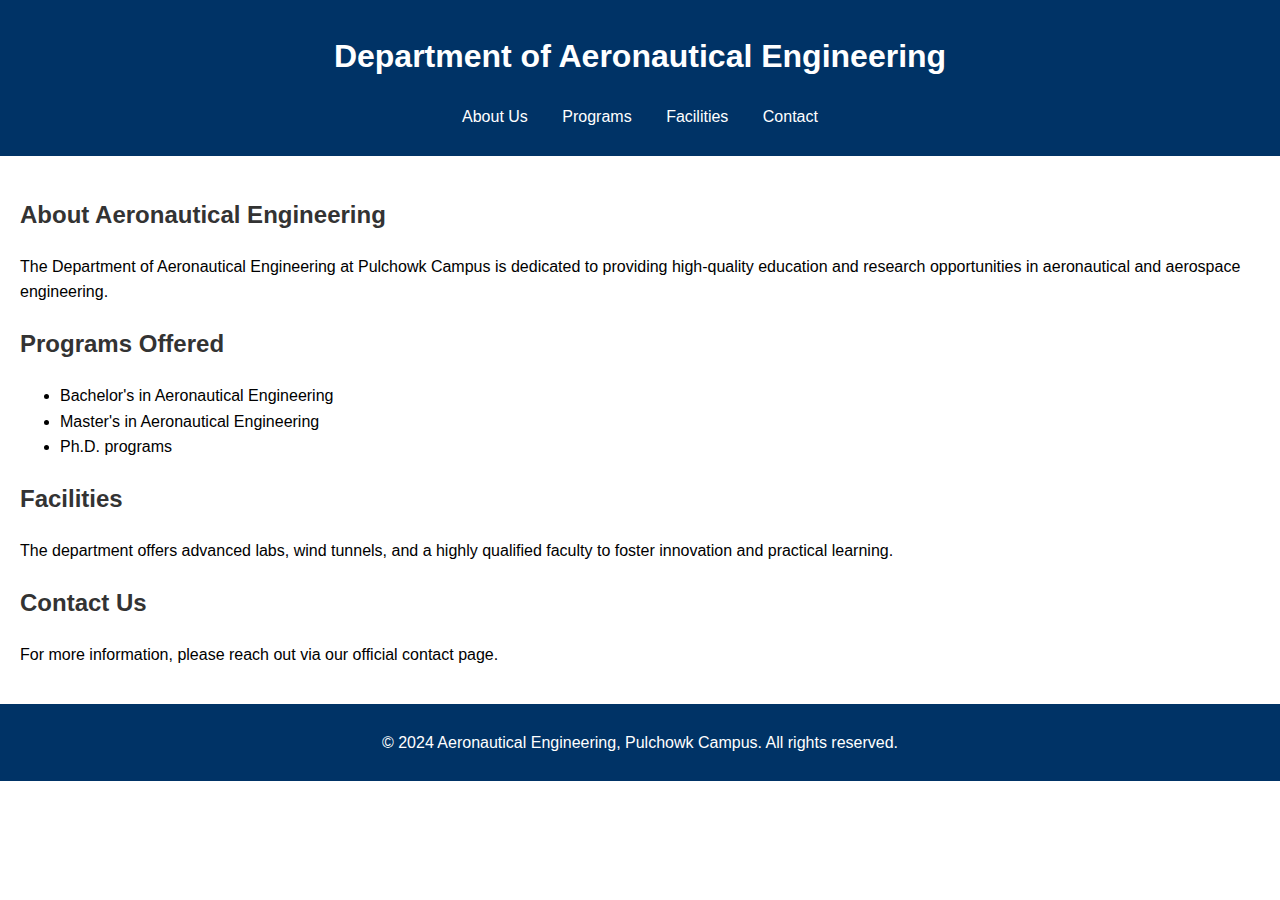
<file: web-server/aero/index.html>
<!DOCTYPE html>
<html lang="en">
<head>
    <meta charset="UTF-8">
    <meta name="viewport" content="width=device-width, initial-scale=1.0">
    <link rel="stylesheet" href="index.css">
    <title>Department of Aeronautical Engineering</title>
</head>
<body>
    <header>
        <h1>Department of Aeronautical Engineering</h1>
        <nav>
            <ul>
                <li><a href="#about">About Us</a></li>
                <li><a href="#programs">Programs</a></li>
                <li><a href="#facilities">Facilities</a></li>
                <li><a href="#contact">Contact</a></li>
            </ul>
        </nav>
    </header>

    <main>
        <section id="about">
            <h2>About Aeronautical Engineering</h2>
            <p>The Department of Aeronautical Engineering at Pulchowk Campus is dedicated to providing high-quality education and research opportunities in aeronautical and aerospace engineering.</p>
        </section>

        <section id="programs">
            <h2>Programs Offered</h2>
            <ul>
                <li>Bachelor's in Aeronautical Engineering</li>
                <li>Master's in Aeronautical Engineering</li>
                <li>Ph.D. programs</li>
            </ul>
        </section>

        <section id="facilities">
            <h2>Facilities</h2>
            <p>The department offers advanced labs, wind tunnels, and a highly qualified faculty to foster innovation and practical learning.</p>
        </section>

        <section id="contact">
            <h2>Contact Us</h2>
            <p>For more information, please reach out via our official contact page.</p>
        </section>
    </main>

    <footer>
        <p>&copy; 2024 Aeronautical Engineering, Pulchowk Campus. All rights reserved.</p>
    </footer>
</body>
</html>
</file>
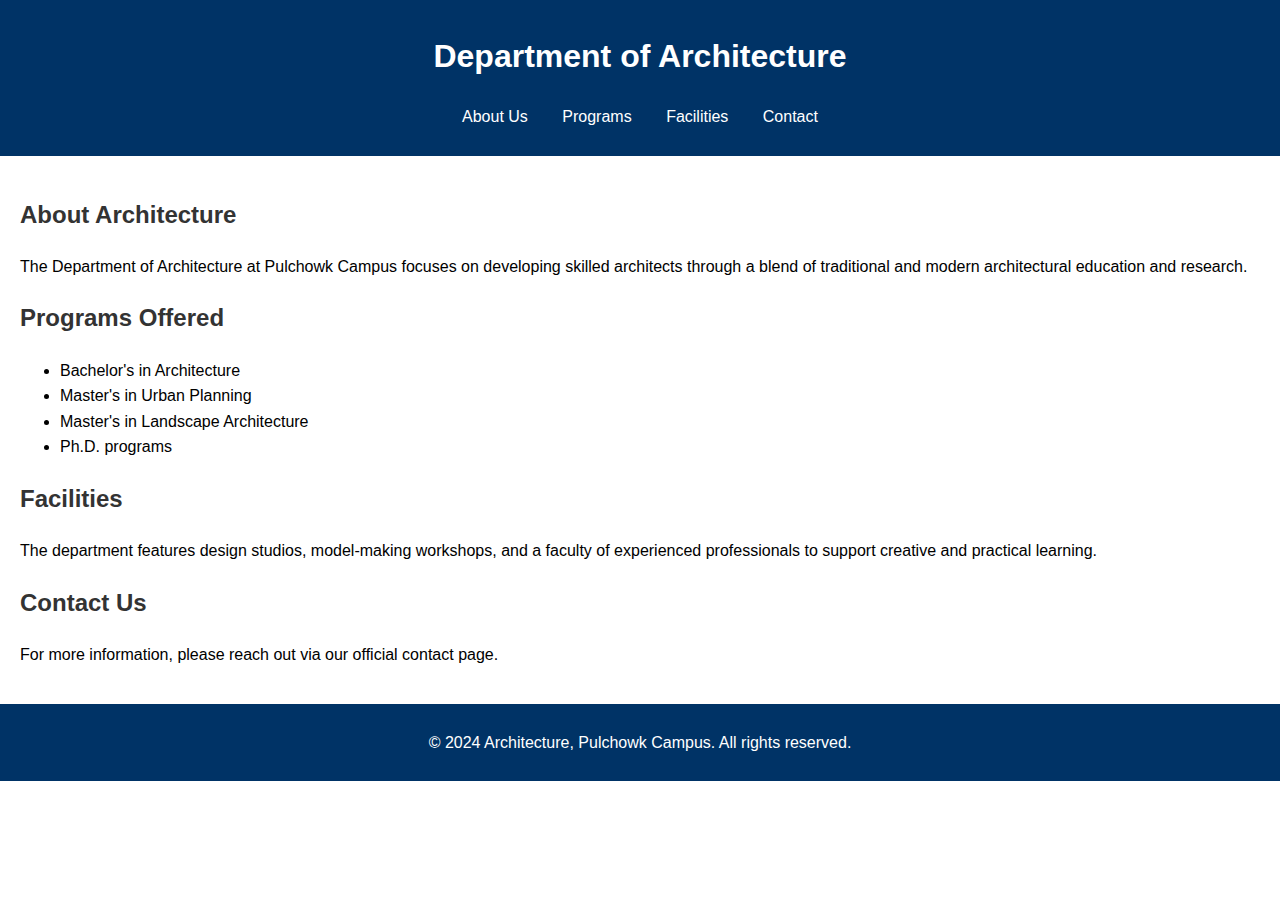
<file: web-server/arch/index.html>
<!DOCTYPE html>
<html lang="en">
<head>
    <meta charset="UTF-8">
    <meta name="viewport" content="width=device-width, initial-scale=1.0">
    <link rel="stylesheet" href="index.css">
    <title>Department of Architecture</title>
</head>
<body>
    <header>
        <h1>Department of Architecture</h1>
        <nav>
            <ul>
                <li><a href="#about">About Us</a></li>
                <li><a href="#programs">Programs</a></li>
                <li><a href="#facilities">Facilities</a></li>
                <li><a href="#contact">Contact</a></li>
            </ul>
        </nav>
    </header>

    <main>
        <section id="about">
            <h2>About Architecture</h2>
            <p>The Department of Architecture at Pulchowk Campus focuses on developing skilled architects through a blend of traditional and modern architectural education and research.</p>
        </section>

        <section id="programs">
            <h2>Programs Offered</h2>
            <ul>
                <li>Bachelor's in Architecture</li>
                <li>Master's in Urban Planning</li>
                <li>Master's in Landscape Architecture</li>
                <li>Ph.D. programs</li>
            </ul>
        </section>

        <section id="facilities">
            <h2>Facilities</h2>
            <p>The department features design studios, model-making workshops, and a faculty of experienced professionals to support creative and practical learning.</p>
        </section>

        <section id="contact">
            <h2>Contact Us</h2>
            <p>For more information, please reach out via our official contact page.</p>
        </section>
    </main>

    <footer>
        <p>&copy; 2024 Architecture, Pulchowk Campus. All rights reserved.</p>
    </footer>
</body>
</html>
</file>
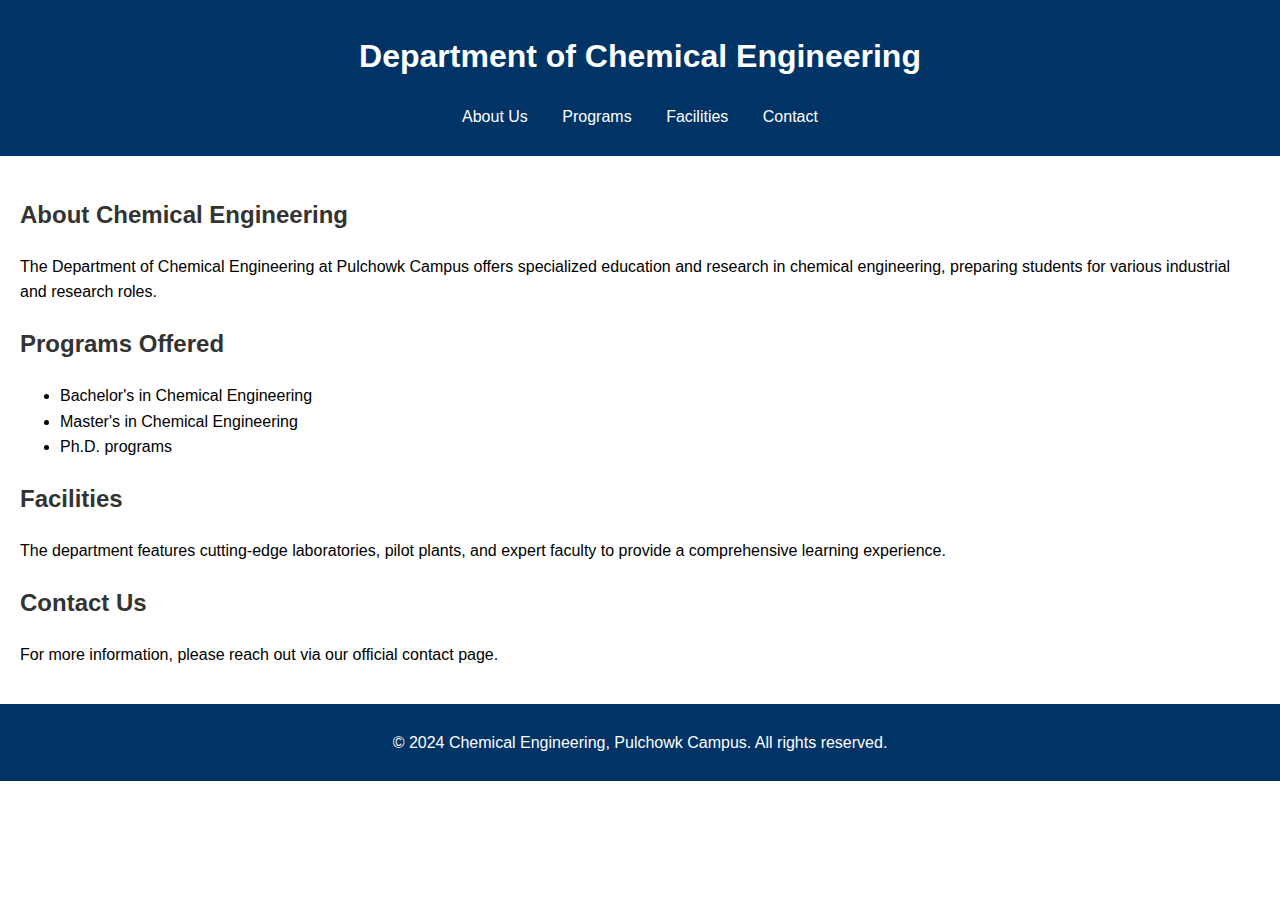
<file: web-server/chemical/index.html>
<!DOCTYPE html>
<html lang="en">
<head>
    <meta charset="UTF-8">
    <meta name="viewport" content="width=device-width, initial-scale=1.0">
    <link rel="stylesheet" href="index.css">
    <title>Department of Chemical Engineering</title>
</head>
<body>
    <header>
        <h1>Department of Chemical Engineering</h1>
        <nav>
            <ul>
                <li><a href="#about">About Us</a></li>
                <li><a href="#programs">Programs</a></li>
                <li><a href="#facilities">Facilities</a></li>
                <li><a href="#contact">Contact</a></li>
            </ul>
        </nav>
    </header>

    <main>
        <section id="about">
            <h2>About Chemical Engineering</h2>
            <p>The Department of Chemical Engineering at Pulchowk Campus offers specialized education and research in chemical engineering, preparing students for various industrial and research roles.</p>
        </section>

        <section id="programs">
            <h2>Programs Offered</h2>
            <ul>
                <li>Bachelor's in Chemical Engineering</li>
                <li>Master's in Chemical Engineering</li>
                <li>Ph.D. programs</li>
            </ul>
        </section>

        <section id="facilities">
            <h2>Facilities</h2>
            <p>The department features cutting-edge laboratories, pilot plants, and expert faculty to provide a comprehensive learning experience.</p>
        </section>

        <section id="contact">
            <h2>Contact Us</h2>
            <p>For more information, please reach out via our official contact page.</p>
        </section>
    </main>

    <footer>
        <p>&copy; 2024 Chemical Engineering, Pulchowk Campus. All rights reserved.</p>
    </footer>
</body>
</html>
</file>
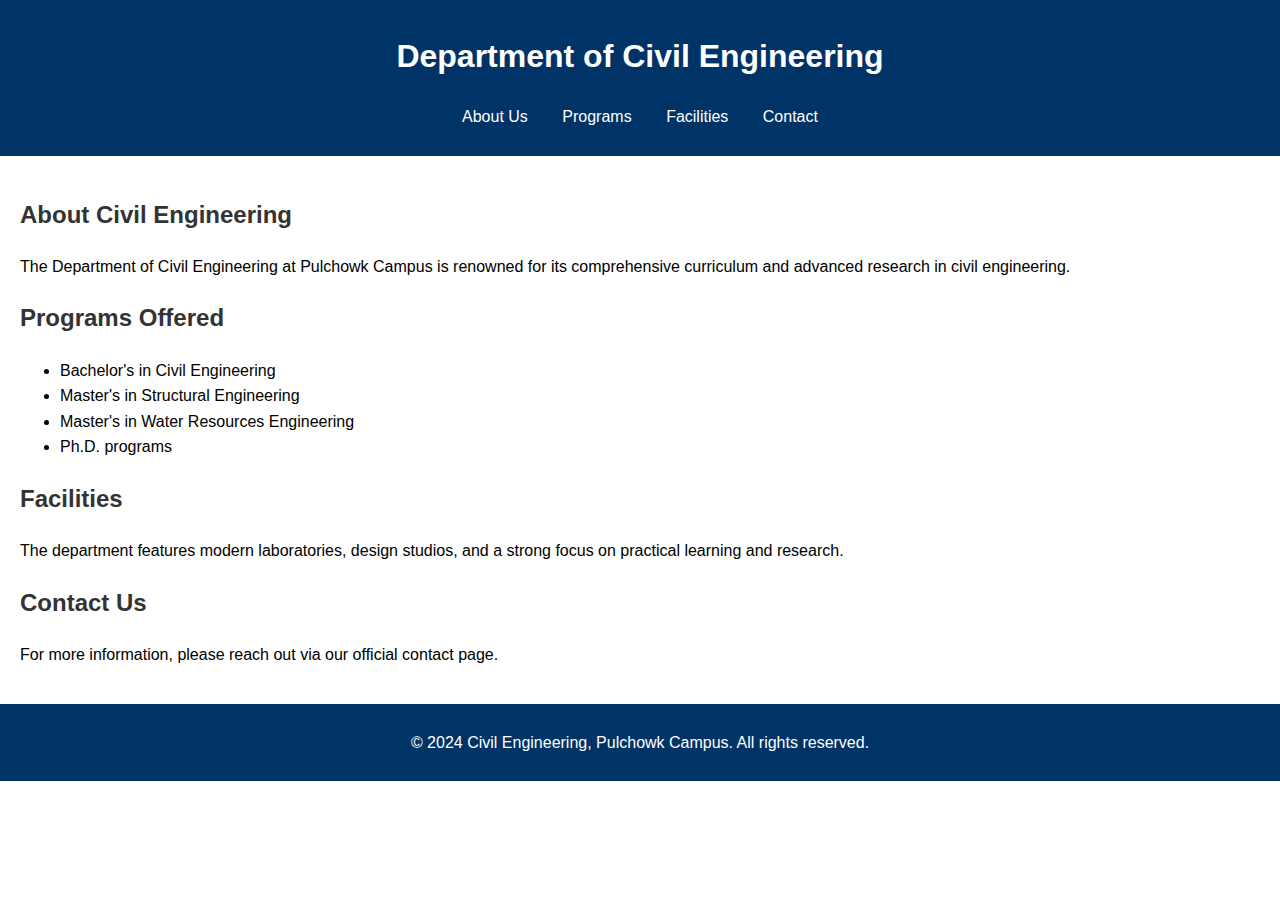
<file: web-server/civil/index.html>
<!DOCTYPE html>
<html lang="en">
<head>
    <meta charset="UTF-8">
    <meta name="viewport" content="width=device-width, initial-scale=1.0">
    <link rel="stylesheet" href="index.css">
    <title>Department of Civil Engineering</title>
</head>
<body>
    <header>
        <h1>Department of Civil Engineering</h1>
        <nav>
            <ul>
                <li><a href="#about">About Us</a></li>
                <li><a href="#programs">Programs</a></li>
                <li><a href="#facilities">Facilities</a></li>
                <li><a href="#contact">Contact</a></li>
            </ul>
        </nav>
    </header>

    <main>
        <section id="about">
            <h2>About Civil Engineering</h2>
            <p>The Department of Civil Engineering at Pulchowk Campus is renowned for its comprehensive curriculum and advanced research in civil engineering.</p>
        </section>

        <section id="programs">
            <h2>Programs Offered</h2>
            <ul>
                <li>Bachelor's in Civil Engineering</li>
                <li>Master's in Structural Engineering</li>
                <li>Master's in Water Resources Engineering</li>
                <li>Ph.D. programs</li>
            </ul>
        </section>

        <section id="facilities">
            <h2>Facilities</h2>
            <p>The department features modern laboratories, design studios, and a strong focus on practical learning and research.</p>
        </section>

        <section id="contact">
            <h2>Contact Us</h2>
            <p>For more information, please reach out via our official contact page.</p>
        </section>
    </main>

    <footer>
        <p>&copy; 2024 Civil Engineering, Pulchowk Campus. All rights reserved.</p>
    </footer>
</body>
</html>
</file>
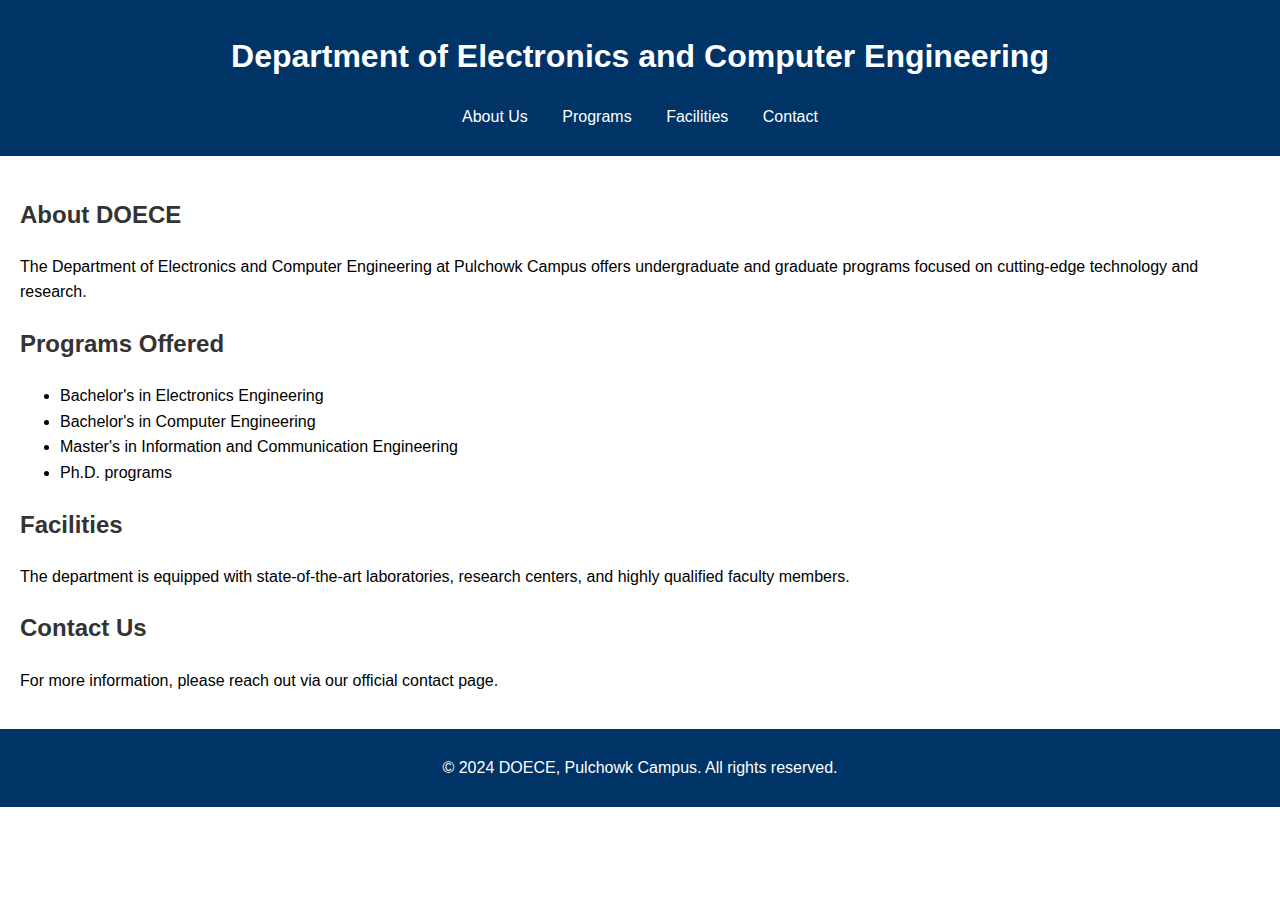
<file: web-server/doece/index.html>
<!DOCTYPE html>
<html lang="en">
<head>
    <meta charset="UTF-8">
    <meta name="viewport" content="width=device-width, initial-scale=1.0">
    <link rel="stylesheet" href="index.css">
    <title>Department of Electronics and Computer Engineering</title>
</head>
<body>
    <header>
        <h1>Department of Electronics and Computer Engineering</h1>
        <nav>
            <ul>
                <li><a href="#about">About Us</a></li>
                <li><a href="#programs">Programs</a></li>
                <li><a href="#facilities">Facilities</a></li>
                <li><a href="#contact">Contact</a></li>
            </ul>
        </nav>
    </header>

    <main>
        <section id="about">
            <h2>About DOECE</h2>
            <p>The Department of Electronics and Computer Engineering at Pulchowk Campus offers undergraduate and graduate programs focused on cutting-edge technology and research.</p>
        </section>

        <section id="programs">
            <h2>Programs Offered</h2>
            <ul>
                <li>Bachelor's in Electronics Engineering</li>
                <li>Bachelor's in Computer Engineering</li>
                <li>Master's in Information and Communication Engineering</li>
                <li>Ph.D. programs</li>
            </ul>
        </section>

        <section id="facilities">
            <h2>Facilities</h2>
            <p>The department is equipped with state-of-the-art laboratories, research centers, and highly qualified faculty members.</p>
        </section>

        <section id="contact">
            <h2>Contact Us</h2>
            <p>For more information, please reach out via our official contact page.</p>
        </section>
    </main>

    <footer>
        <p>&copy; 2024 DOECE, Pulchowk Campus. All rights reserved.</p>
    </footer>
</body>
</html>
</file>
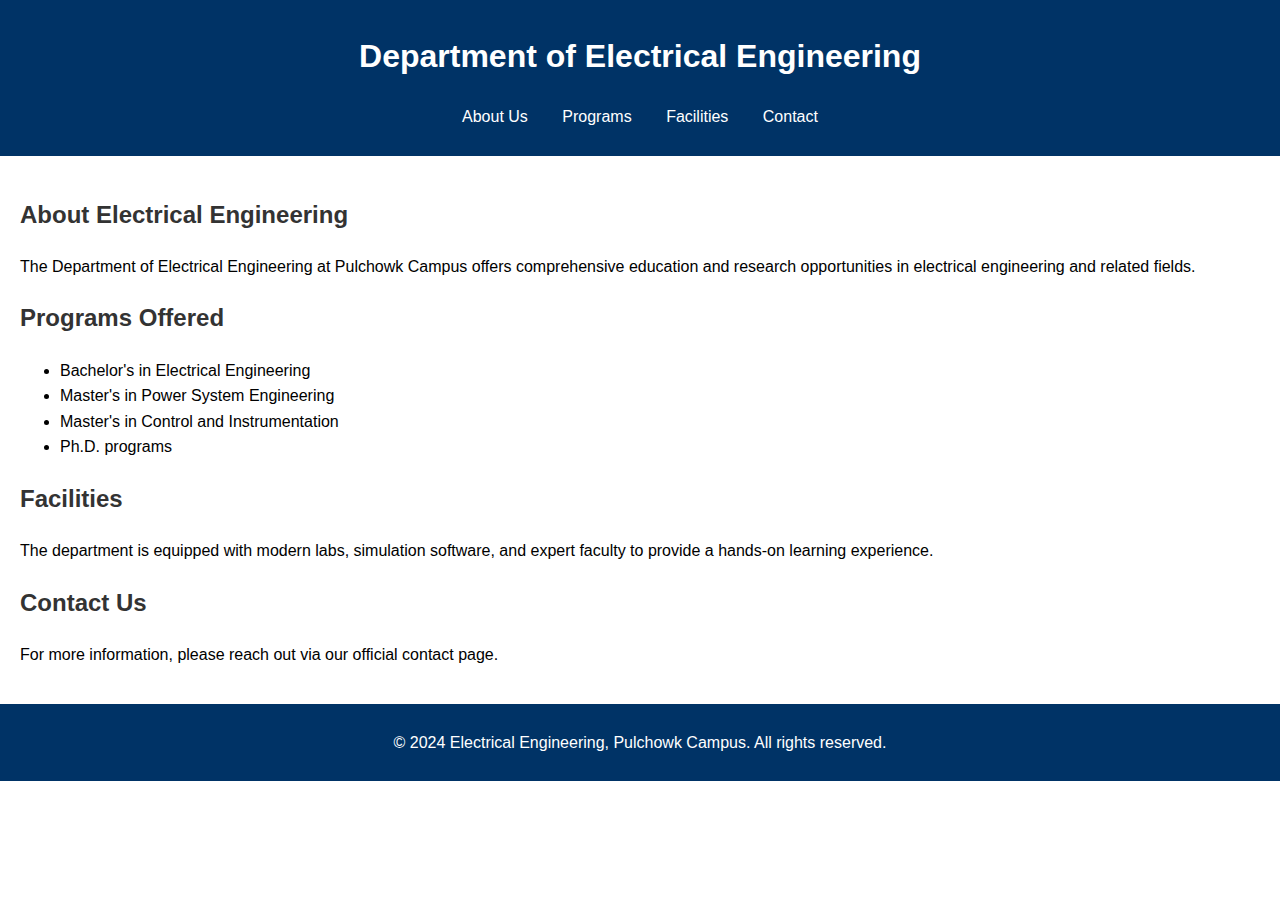
<file: web-server/electrical/index.html>
<!DOCTYPE html>
<html lang="en">
<head>
    <meta charset="UTF-8">
    <meta name="viewport" content="width=device-width, initial-scale=1.0">
    <link rel="stylesheet" href="index.css">
    <title>Department of Electrical Engineering</title>
</head>
<body>
    <header>
        <h1>Department of Electrical Engineering</h1>
        <nav>
            <ul>
                <li><a href="#about">About Us</a></li>
                <li><a href="#programs">Programs</a></li>
                <li><a href="#facilities">Facilities</a></li>
                <li><a href="#contact">Contact</a></li>
            </ul>
        </nav>
    </header>

    <main>
        <section id="about">
            <h2>About Electrical Engineering</h2>
            <p>The Department of Electrical Engineering at Pulchowk Campus offers comprehensive education and research opportunities in electrical engineering and related fields.</p>
        </section>

        <section id="programs">
            <h2>Programs Offered</h2>
            <ul>
                <li>Bachelor's in Electrical Engineering</li>
                <li>Master's in Power System Engineering</li>
                <li>Master's in Control and Instrumentation</li>
                <li>Ph.D. programs</li>
            </ul>
        </section>

        <section id="facilities">
            <h2>Facilities</h2>
            <p>The department is equipped with modern labs, simulation software, and expert faculty to provide a hands-on learning experience.</p>
        </section>

        <section id="contact">
            <h2>Contact Us</h2>
            <p>For more information, please reach out via our official contact page.</p>
        </section>
    </main>

    <footer>
        <p>&copy; 2024 Electrical Engineering, Pulchowk Campus. All rights reserved.</p>
    </footer>
</body>
</html>
</file>
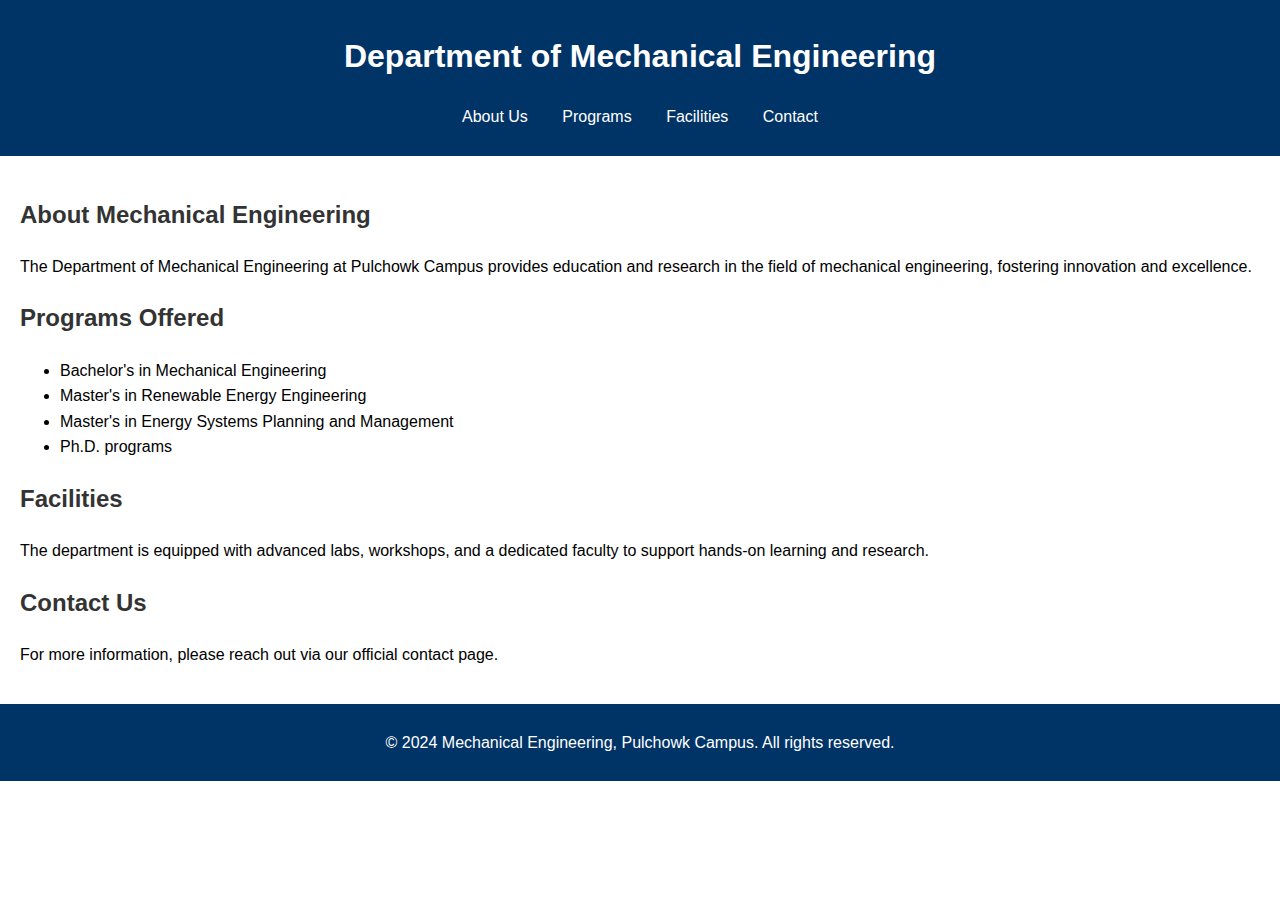
<file: web-server/mech/index.html>
<!DOCTYPE html>
<html lang="en">
<head>
    <meta charset="UTF-8">
    <meta name="viewport" content="width=device-width, initial-scale=1.0">
    <link rel="stylesheet" href="index.css">
    <title>Department of Mechanical Engineering</title>
</head>
<body>
    <header>
        <h1>Department of Mechanical Engineering</h1>
        <nav>
            <ul>
                <li><a href="#about">About Us</a></li>
                <li><a href="#programs">Programs</a></li>
                <li><a href="#facilities">Facilities</a></li>
                <li><a href="#contact">Contact</a></li>
            </ul>
        </nav>
    </header>

    <main>
        <section id="about">
            <h2>About Mechanical Engineering</h2>
            <p>The Department of Mechanical Engineering at Pulchowk Campus provides education and research in the field of mechanical engineering, fostering innovation and excellence.</p>
        </section>

        <section id="programs">
            <h2>Programs Offered</h2>
            <ul>
                <li>Bachelor's in Mechanical Engineering</li>
                <li>Master's in Renewable Energy Engineering</li>
                <li>Master's in Energy Systems Planning and Management</li>
                <li>Ph.D. programs</li>
            </ul>
        </section>

        <section id="facilities">
            <h2>Facilities</h2>
            <p>The department is equipped with advanced labs, workshops, and a dedicated faculty to support hands-on learning and research.</p>
        </section>

        <section id="contact">
            <h2>Contact Us</h2>
            <p>For more information, please reach out via our official contact page.</p>
        </section>
    </main>

    <footer>
        <p>&copy; 2024 Mechanical Engineering, Pulchowk Campus. All rights reserved.</p>
    </footer>
</body>
</html>
</file>
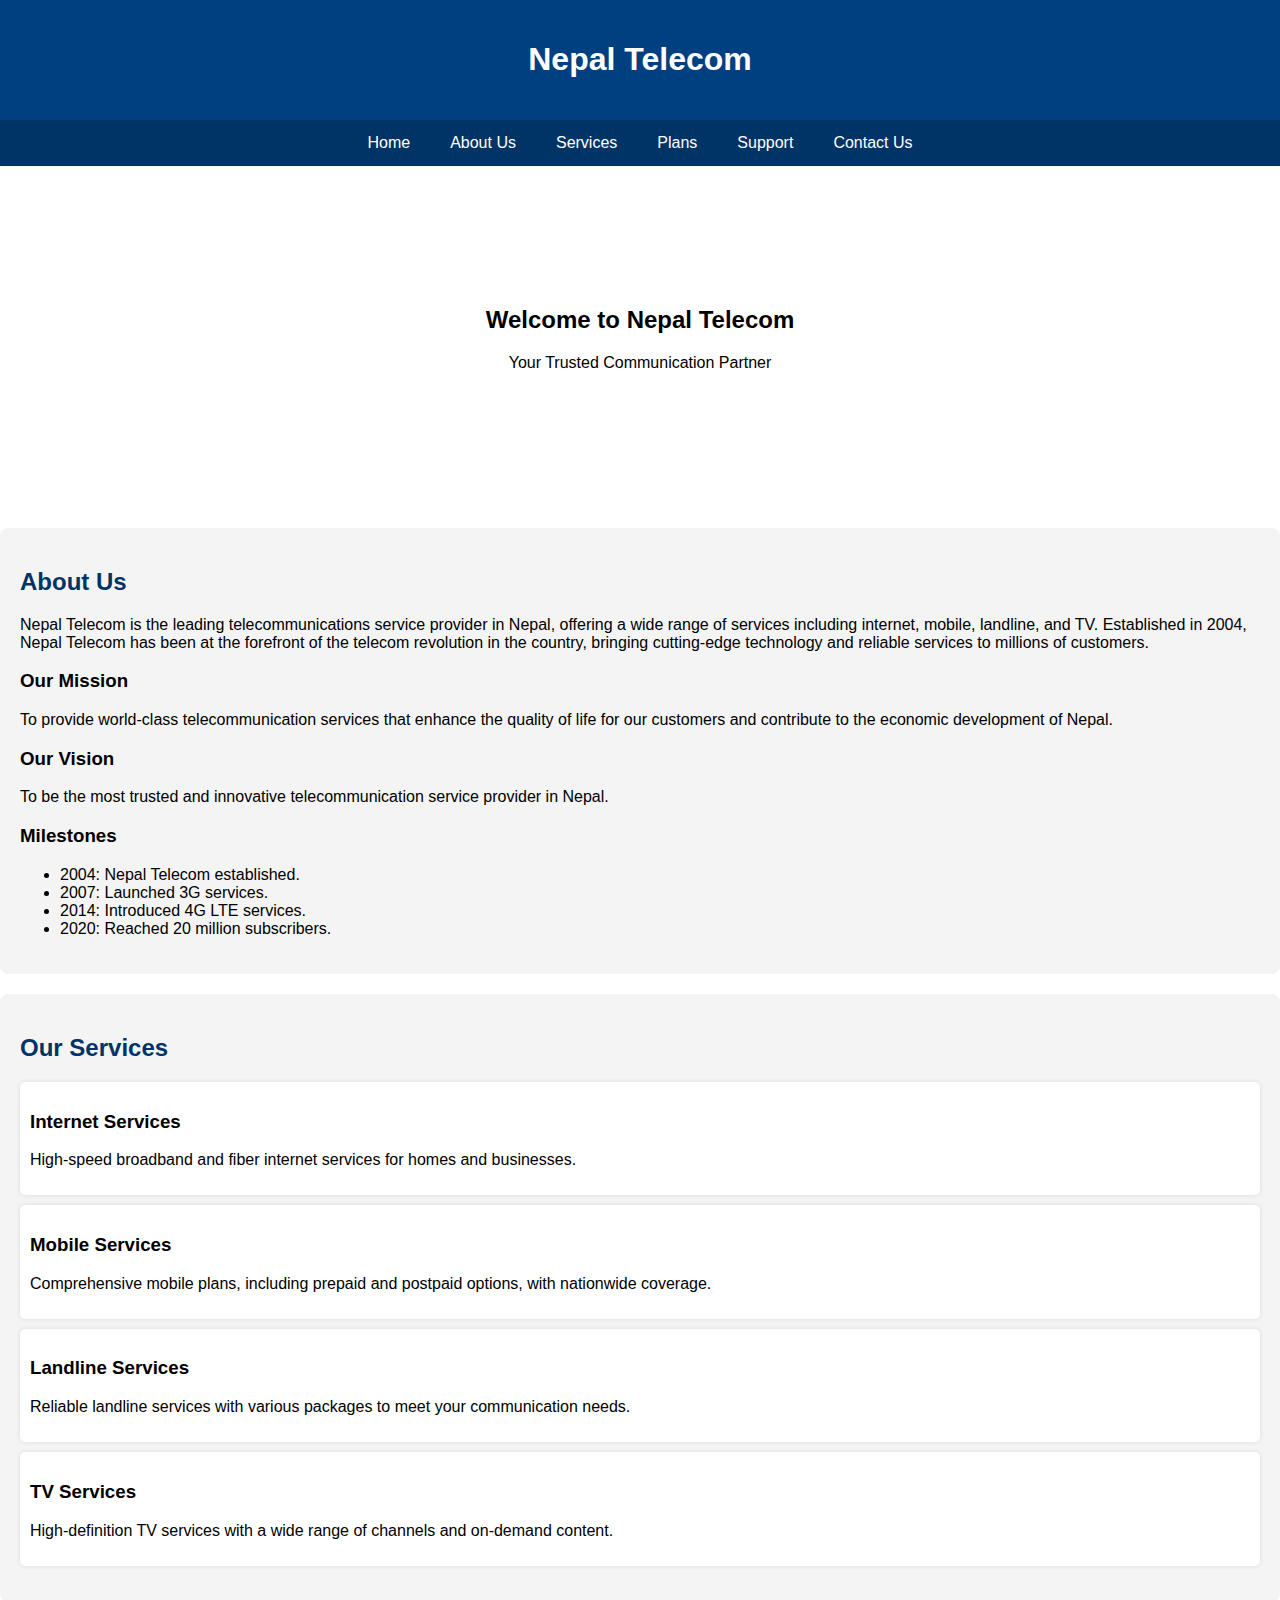
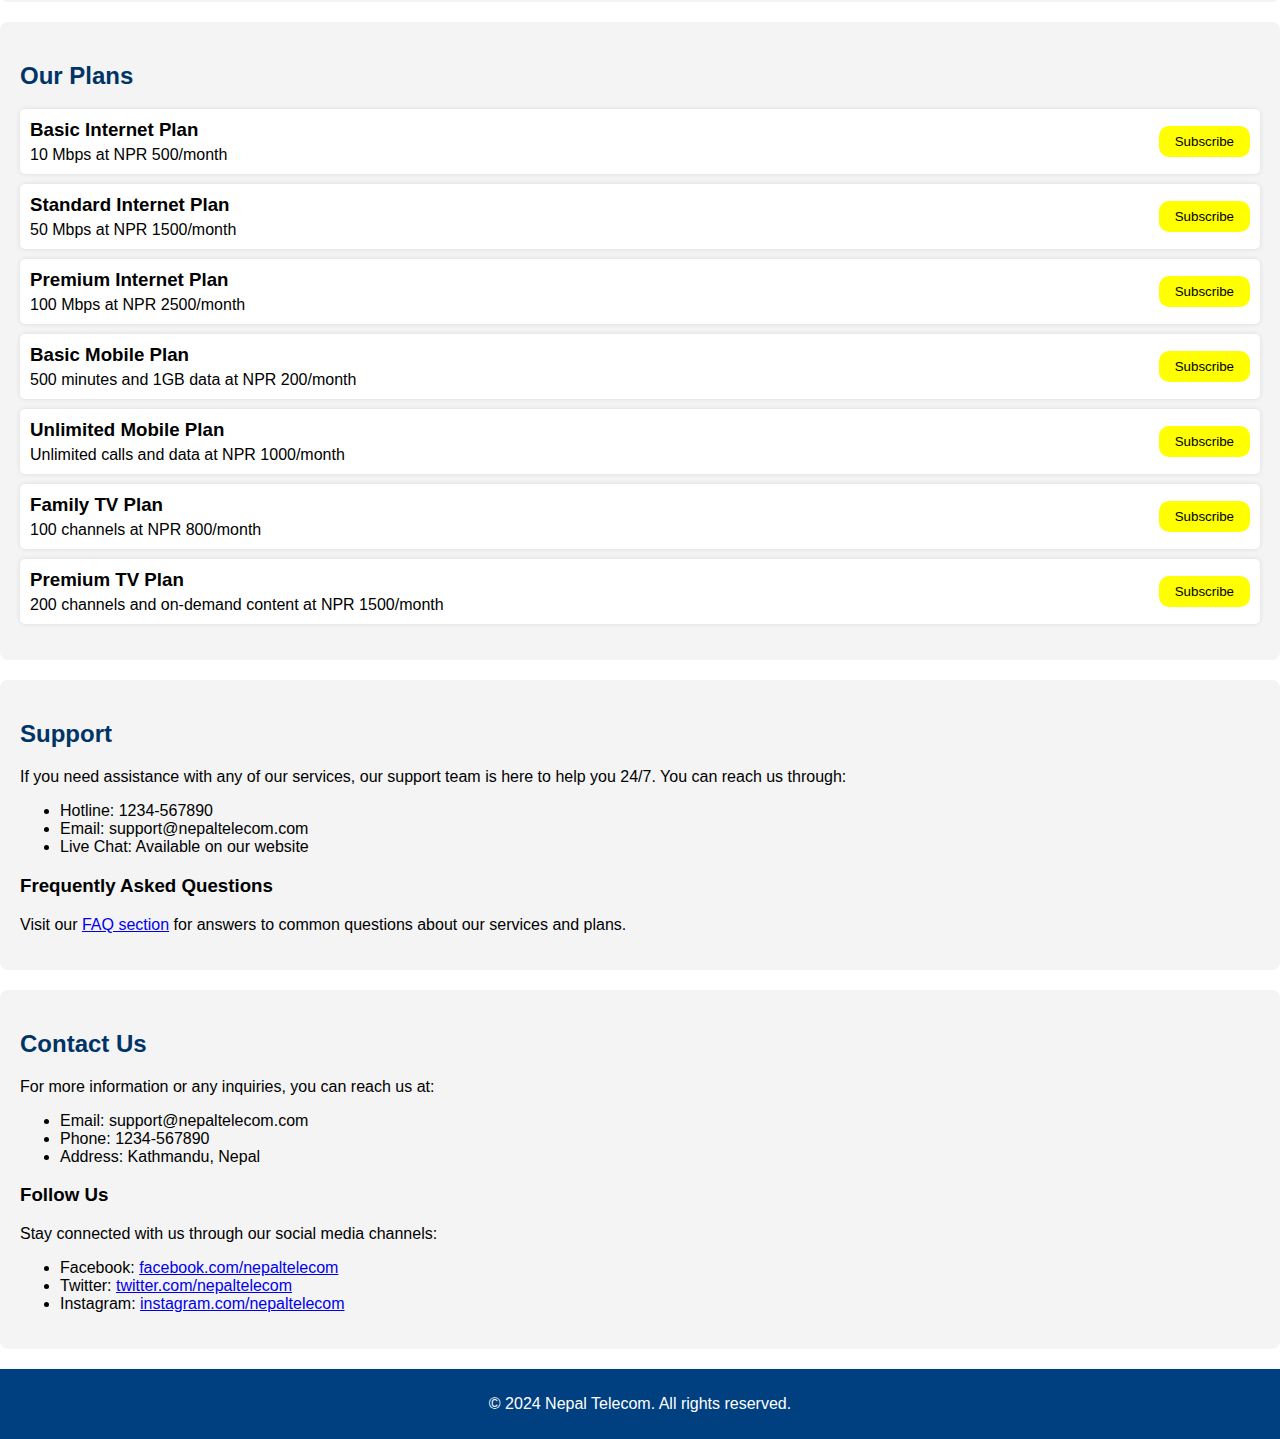
<file: web-server/ntc.net.np/index.html>
<!DOCTYPE html>
<html lang="en">
  <head>
    <meta charset="UTF-8" />
    <meta name="viewport" content="width=device-width, initial-scale=1.0" />
    <title>Nepal Telecom</title>
    <style>
      body {
        font-family: Arial, sans-serif;
        margin: 0;
        padding: 0;
        box-sizing: border-box;
      }
      header {
        background-color: #004080;
        color: white;
        padding: 20px 0;
        text-align: center;
      }
      nav {
        display: flex;
        justify-content: center;
        background-color: #003366;
      }
      nav a {
        color: white;
        padding: 14px 20px;
        text-decoration: none;
        text-align: center;
      }
      nav a:hover {
        background-color: #002244;
      }
      .container {
        padding: 20px;
      }
      .hero {
        color: black;
        text-align: center;
        padding: 100px 20px;
      }
      .services,
      .about,
      .plans,
      .support,
      .contact {
        margin: 20px 0;
      }
      .footer {
        background-color: #004080;
        color: white;
        text-align: center;
        padding: 10px 0;
      }
      .section-title {
        margin-top: 20px;
        font-size: 24px;
        color: #003366;
      }
      .about,
      .services,
      .plans,
      .support,
      .contact {
        background-color: #f4f4f4;
        padding: 20px;
        border-radius: 8px;
        margin-bottom: 20px;
      }
      .services ul,
      .plans ul {
        list-style-type: none;
        padding: 0;
      }
      .services li,
      .plans li {
        background-color: white;
        margin: 10px 0;
        padding: 10px;
        border-radius: 5px;
        box-shadow: 0 0 5px rgba(0, 0, 0, 0.1);
      }
      .plans .plan {
        display: flex;
        justify-content: space-between;
        align-items: center;
      }
      .plans .plan h3 {
        margin: 0;
      }
      .plans .plan p {
        margin: 5px 0 0;
      }

      button {
        background-color: yellow;
        border: 0;

        outline: 0;
        padding: 8px 16px;
        border-radius: 10px;
      }
    </style>
  </head>
  <body>
    <header>
      <h1>Nepal Telecom</h1>
    </header>

    <nav>
      <a href="#home">Home</a>
      <a href="#about">About Us</a>
      <a href="#services">Services</a>
      <a href="#plans">Plans</a>
      <a href="#support">Support</a>
      <a href="#contact">Contact Us</a>
    </nav>

    <div class="container" id="home">
      <div class="hero">
        <h2>Welcome to Nepal Telecom</h2>
        <p>Your Trusted Communication Partner</p>
      </div>
    </div>

    <div class="container about" id="about">
      <h2 class="section-title">About Us</h2>
      <p>
        Nepal Telecom is the leading telecommunications service provider in
        Nepal, offering a wide range of services including internet, mobile,
        landline, and TV. Established in 2004, Nepal Telecom has been at the
        forefront of the telecom revolution in the country, bringing
        cutting-edge technology and reliable services to millions of customers.
      </p>
      <h3>Our Mission</h3>
      <p>
        To provide world-class telecommunication services that enhance the
        quality of life for our customers and contribute to the economic
        development of Nepal.
      </p>
      <h3>Our Vision</h3>
      <p>
        To be the most trusted and innovative telecommunication service provider
        in Nepal.
      </p>
      <h3>Milestones</h3>
      <ul>
        <li>2004: Nepal Telecom established.</li>
        <li>2007: Launched 3G services.</li>
        <li>2014: Introduced 4G LTE services.</li>
        <li>2020: Reached 20 million subscribers.</li>
      </ul>
    </div>

    <div class="container services" id="services">
      <h2 class="section-title">Our Services</h2>
      <ul>
        <li>
          <h3>Internet Services</h3>
          <p>
            High-speed broadband and fiber internet services for homes and
            businesses.
          </p>
        </li>
        <li>
          <h3>Mobile Services</h3>
          <p>
            Comprehensive mobile plans, including prepaid and postpaid options,
            with nationwide coverage.
          </p>
        </li>
        <li>
          <h3>Landline Services</h3>
          <p>
            Reliable landline services with various packages to meet your
            communication needs.
          </p>
        </li>
        <li>
          <h3>TV Services</h3>
          <p>
            High-definition TV services with a wide range of channels and
            on-demand content.
          </p>
        </li>
      </ul>
    </div>

    <div class="container plans" id="plans">
      <h2 class="section-title">Our Plans</h2>
      <ul>
        <li class="plan">
          <div>
            <h3>Basic Internet Plan</h3>
            <p>10 Mbps at NPR 500/month</p>
          </div>
          <button>Subscribe</button>
        </li>
        <li class="plan">
          <div>
            <h3>Standard Internet Plan</h3>
            <p>50 Mbps at NPR 1500/month</p>
          </div>
          <button>Subscribe</button>
        </li>
        <li class="plan">
          <div>
            <h3>Premium Internet Plan</h3>
            <p>100 Mbps at NPR 2500/month</p>
          </div>
          <button>Subscribe</button>
        </li>
        <li class="plan">
          <div>
            <h3>Basic Mobile Plan</h3>
            <p>500 minutes and 1GB data at NPR 200/month</p>
          </div>
          <button>Subscribe</button>
        </li>
        <li class="plan">
          <div>
            <h3>Unlimited Mobile Plan</h3>
            <p>Unlimited calls and data at NPR 1000/month</p>
          </div>
          <button>Subscribe</button>
        </li>
        <li class="plan">
          <div>
            <h3>Family TV Plan</h3>
            <p>100 channels at NPR 800/month</p>
          </div>
          <button>Subscribe</button>
        </li>
        <li class="plan">
          <div>
            <h3>Premium TV Plan</h3>
            <p>200 channels and on-demand content at NPR 1500/month</p>
          </div>
          <button>Subscribe</button>
        </li>
      </ul>
    </div>

    <div class="container support" id="support">
      <h2 class="section-title">Support</h2>
      <p>
        If you need assistance with any of our services, our support team is
        here to help you 24/7. You can reach us through:
      </p>
      <ul>
        <li>Hotline: 1234-567890</li>
        <li>Email: support@nepaltelecom.com</li>
        <li>Live Chat: Available on our website</li>
      </ul>
      <h3>Frequently Asked Questions</h3>
      <p>
        Visit our <a href="#faq">FAQ section</a> for answers to common questions
        about our services and plans.
      </p>
    </div>

    <div class="container contact" id="contact">
      <h2 class="section-title">Contact Us</h2>
      <p>For more information or any inquiries, you can reach us at:</p>
      <ul>
        <li>Email: support@nepaltelecom.com</li>
        <li>Phone: 1234-567890</li>
        <li>Address: Kathmandu, Nepal</li>
      </ul>
      <h3>Follow Us</h3>
      <p>Stay connected with us through our social media channels:</p>
      <ul>
        <li>
          Facebook:
          <a href="https://facebook.com/nepaltelecom" target="_blank"
            >facebook.com/nepaltelecom</a
          >
        </li>
        <li>
          Twitter:
          <a href="https://twitter.com/nepaltelecom" target="_blank"
            >twitter.com/nepaltelecom</a
          >
        </li>
        <li>
          Instagram:
          <a href="https://instagram.com/nepaltelecom" target="_blank"
            >instagram.com/nepaltelecom</a
          >
        </li>
      </ul>
    </div>

    <footer class="footer">
      <p>&copy; 2024 Nepal Telecom. All rights reserved.</p>
    </footer>
  </body>
</html>
</file>
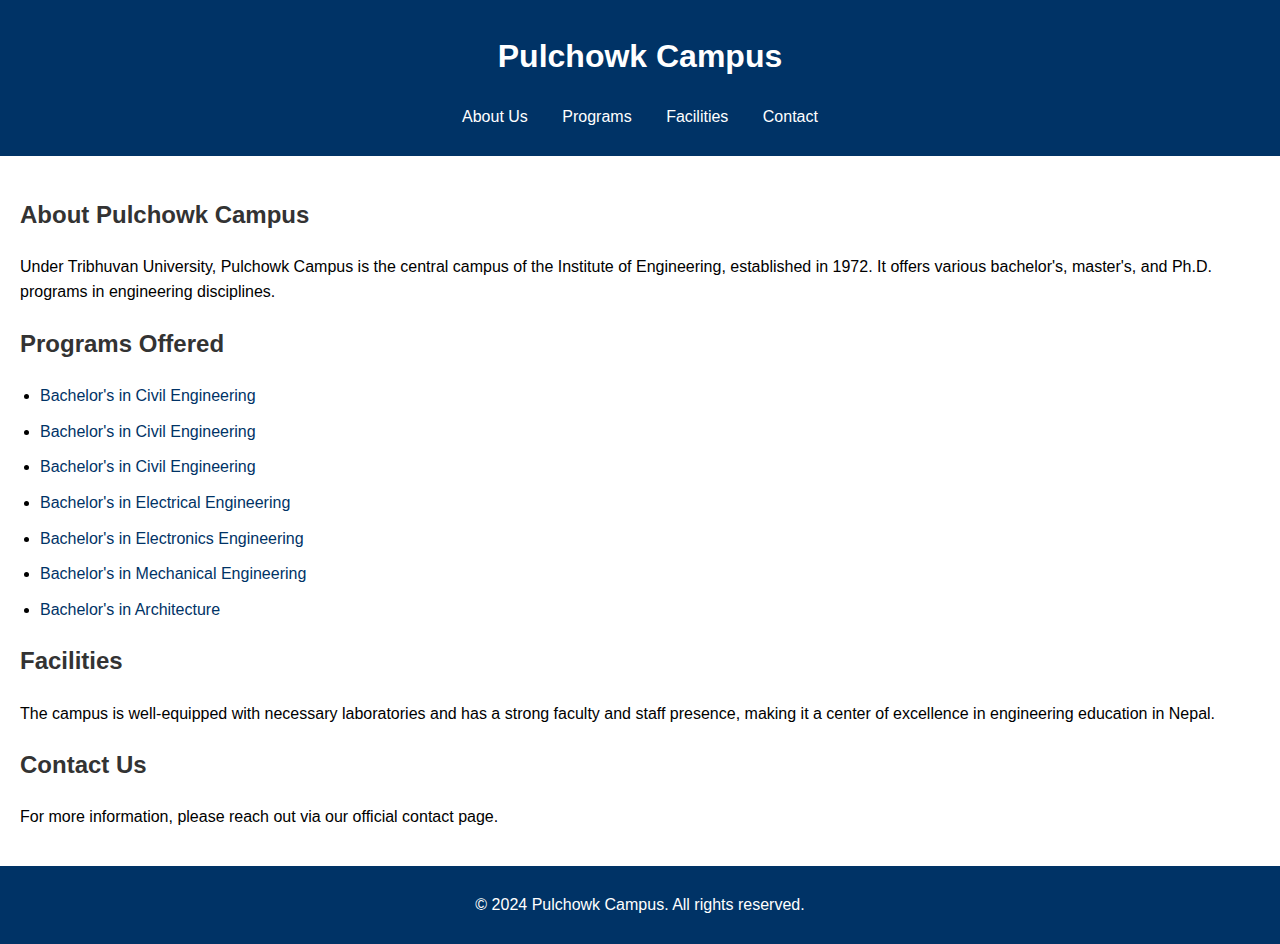
<file: web-server/pcampus/index.html>
<!DOCTYPE html>
<html lang="en">
  <head>
    <meta charset="UTF-8" />
    <meta name="viewport" content="width=device-width, initial-scale=1.0" />
    <link rel="stylesheet" href="index.css" />
    <title>Pulchowk Campus</title>
  </head>
  <body>
    <header>
      <h1>Pulchowk Campus</h1>
      <nav>
        <ul>
          <li><a href="#about">About Us</a></li>
          <li><a href="#programs">Programs</a></li>
          <li><a href="#facilities">Facilities</a></li>
          <li><a href="#contact">Contact</a></li>
        </ul>
      </nav>
    </header>

    <main>
      <section id="about">
        <h2>About Pulchowk Campus</h2>
        <p>
          Under Tribhuvan University, Pulchowk Campus is the central campus of
          the Institute of Engineering, established in 1972. It offers various
          bachelor's, master's, and Ph.D. programs in engineering disciplines.
        </p>
      </section>

      <section id="programs">
        <h2>Programs Offered</h2>
        <ul>
          <li>
            <a href="http://www.civil.pcampus.edu.np" target="_blank"
              >Bachelor's in Civil Engineering</a
            >
          </li>
          <li>
            <a href="http://www.chemical.pcampus.edu.np" target="_blank"
              >Bachelor's in Civil Engineering</a
            >
          </li>
          <li>
            <a href="http://www.aero.pcampus.edu.np" target="_blank"
              >Bachelor's in Civil Engineering</a
            >
          </li>
          <li>
            <a href="http://www.electrical.pcampus.edu.np" target="_blank"
              >Bachelor's in Electrical Engineering</a
            >
          </li>
          <li>
            <a href="http://www.doece.pcampus.edu.np" target="_blank"
              >Bachelor's in Electronics Engineering</a
            >
          </li>
          <li>
            <a href="http://www.mech.pcampus.edu.np" target="_blank"
              >Bachelor's in Mechanical Engineering</a
            >
          </li>
          <li>
            <a href="http://www.arch.pcampus.edu.np" target="_blank"
              >Bachelor's in Architecture</a
            >
          </li>
        </ul>
      </section>

      <section id="facilities">
        <h2>Facilities</h2>
        <p>
          The campus is well-equipped with necessary laboratories and has a
          strong faculty and staff presence, making it a center of excellence in
          engineering education in Nepal.
        </p>
      </section>

      <section id="contact">
        <h2>Contact Us</h2>
        <p>
          For more information, please reach out via our official contact page.
        </p>
      </section>
    </main>

    <footer>
      <p>&copy; 2024 Pulchowk Campus. All rights reserved.</p>
    </footer>
  </body>
</html>
</file>
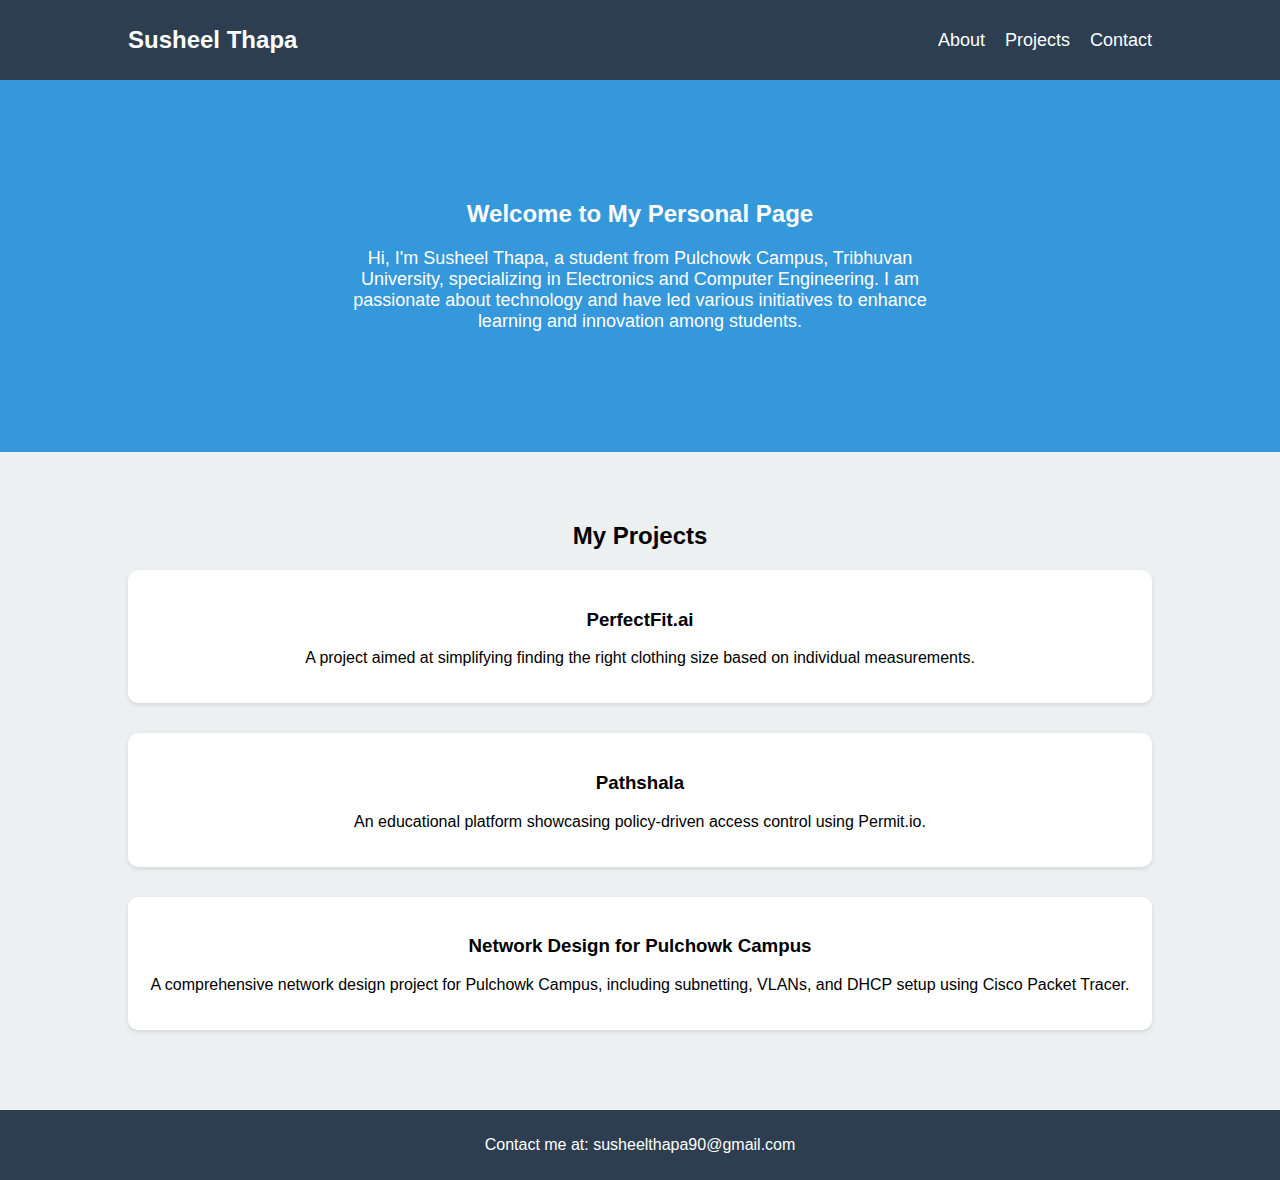
<file: web-server/susheelthapa.com.np/index.html>
<!DOCTYPE html>
<html lang="en">
<head>
    <meta charset="UTF-8">
    <meta name="viewport" content="width=device-width, initial-scale=1.0">
    <title>Susheel Thapa</title>
    <link rel="stylesheet" href="index.css">
</head>
<body>
    <header>
        <div class="container">
            <div class="header-content">
                <h1 class="logo">Susheel Thapa</h1>
                <nav>
                    <ul>
                        <li><a href="#about">About</a></li>
                        <li><a href="#projects">Projects</a></li>
                        <li><a href="#contact">Contact</a></li>
                    </ul>
                </nav>
            </div>
        </div>
    </header>

    <section id="about" class="hero">
        <div class="container">
            <h2>Welcome to My Personal Page</h2>
            <p>Hi, I'm Susheel Thapa, a student from Pulchowk Campus, Tribhuvan University, specializing in Electronics and Computer Engineering. I am passionate about technology and have led various initiatives to enhance learning and innovation among students.</p>
        </div>
    </section>

    <section id="projects" class="features">
        <div class="container">
            <h2>My Projects</h2>
            <div class="feature">
                <h3>PerfectFit.ai</h3>
                <p>A project aimed at simplifying finding the right clothing size based on individual measurements.</p>
            </div>
            <div class="feature">
                <h3>Pathshala</h3>
                <p>An educational platform showcasing policy-driven access control using Permit.io.</p>
            </div>
            <div class="feature">
                <h3>Network Design for Pulchowk Campus</h3>
                <p>A comprehensive network design project for Pulchowk Campus, including subnetting, VLANs, and DHCP setup using Cisco Packet Tracer.</p>
            </div>
        </div>
    </section>

    <footer id="contact">
        <div class="container">
            <p>Contact me at: susheelthapa90@gmail.com</p>
        </div>
    </footer>
</body>
</html>
</file>
<file: web-server/aero/index.css>
body {
    font-family: Arial, sans-serif;
    line-height: 1.6;
    margin: 0;
    padding: 0;
}

header {
    background: #003366; /* Navy blue color */
    color: #fff;
    padding: 10px 0;
    text-align: center;
}

nav ul {
    list-style: none;
    padding: 0;
}

nav ul li {
    display: inline;
    margin: 0 15px;
}

nav ul li a {
    color: #fff;
    text-decoration: none;
}

main {
    padding: 20px;
}

h2 {
    color: #333;
}

footer {
    text-align: center;
    padding: 10px 0;
    background: #003366; /* Navy blue color */
    color: #fff;
    position: relative;
    bottom: 0;
    width: 100%;
}
</file>
<file: web-server/arch/index.css>
body {
    font-family: Arial, sans-serif;
    line-height: 1.6;
    margin: 0;
    padding: 0;
}

header {
    background: #003366; /* Navy blue color */
    color: #fff;
    padding: 10px 0;
    text-align: center;
}

nav ul {
    list-style: none;
    padding: 0;
}

nav ul li {
    display: inline;
    margin: 0 15px;
}

nav ul li a {
    color: #fff;
    text-decoration: none;
}

main {
    padding: 20px;
}

h2 {
    color: #333;
}

footer {
    text-align: center;
    padding: 10px 0;
    background: #003366; /* Navy blue color */
    color: #fff;
    position: relative;
    bottom: 0;
    width: 100%;
}
</file>
<file: web-server/chemical/index.css>
body {
    font-family: Arial, sans-serif;
    line-height: 1.6;
    margin: 0;
    padding: 0;
}

header {
    background: #003366; /* Navy blue color */
    color: #fff;
    padding: 10px 0;
    text-align: center;
}

nav ul {
    list-style: none;
    padding: 0;
}

nav ul li {
    display: inline;
    margin: 0 15px;
}

nav ul li a {
    color: #fff;
    text-decoration: none;
}

main {
    padding: 20px;
}

h2 {
    color: #333;
}

footer {
    text-align: center;
    padding: 10px 0;
    background: #003366; /* Navy blue color */
    color: #fff;
    position: relative;
    bottom: 0;
    width: 100%;
}
</file>
<file: web-server/civil/index.css>
body {
    font-family: Arial, sans-serif;
    line-height: 1.6;
    margin: 0;
    padding: 0;
}

header {
    background: #003366; /* Navy blue color */
    color: #fff;
    padding: 10px 0;
    text-align: center;
}

nav ul {
    list-style: none;
    padding: 0;
}

nav ul li {
    display: inline;
    margin: 0 15px;
}

nav ul li a {
    color: #fff;
    text-decoration: none;
}

main {
    padding: 20px;
}

h2 {
    color: #333;
}

footer {
    text-align: center;
    padding: 10px 0;
    background: #003366; /* Navy blue color */
    color: #fff;
    position: relative;
    bottom: 0;
    width: 100%;
}
</file>
<file: web-server/doece/index.css>
body {
    font-family: Arial, sans-serif;
    line-height: 1.6;
    margin: 0;
    padding: 0;
}

header {
    background: #003366; /* Navy blue color */
    color: #fff;
    padding: 10px 0;
    text-align: center;
}

nav ul {
    list-style: none;
    padding: 0;
}

nav ul li {
    display: inline;
    margin: 0 15px;
}

nav ul li a {
    color: #fff;
    text-decoration: none;
}

main {
    padding: 20px;
}

h2 {
    color: #333;
}

footer {
    text-align: center;
    padding: 10px 0;
    background: #003366; /* Navy blue color */
    color: #fff;
    position: relative;
    bottom: 0;
    width: 100%;
}
</file>
<file: web-server/electrical/index.css>
body {
    font-family: Arial, sans-serif;
    line-height: 1.6;
    margin: 0;
    padding: 0;
}

header {
    background: #003366; /* Navy blue color */
    color: #fff;
    padding: 10px 0;
    text-align: center;
}

nav ul {
    list-style: none;
    padding: 0;
}

nav ul li {
    display: inline;
    margin: 0 15px;
}

nav ul li a {
    color: #fff;
    text-decoration: none;
}

main {
    padding: 20px;
}

h2 {
    color: #333;
}

footer {
    text-align: center;
    padding: 10px 0;
    background: #003366; /* Navy blue color */
    color: #fff;
    position: relative;
    bottom: 0;
    width: 100%;
}
</file>
<file: web-server/mech/index.css>
body {
    font-family: Arial, sans-serif;
    line-height: 1.6;
    margin: 0;
    padding: 0;
}

header {
    background: #003366; /* Navy blue color */
    color: #fff;
    padding: 10px 0;
    text-align: center;
}

nav ul {
    list-style: none;
    padding: 0;
}

nav ul li {
    display: inline;
    margin: 0 15px;
}

nav ul li a {
    color: #fff;
    text-decoration: none;
}

main {
    padding: 20px;
}

h2 {
    color: #333;
}

footer {
    text-align: center;
    padding: 10px 0;
    background: #003366; /* Navy blue color */
    color: #fff;
    position: relative;
    bottom: 0;
    width: 100%;
}
</file>
<file: web-server/pcampus/index.css>
body {
    font-family: Arial, sans-serif;
    line-height: 1.6;
    margin: 0;
    padding: 0;
}

header {
    background: #003366; /* Navy blue color */
    color: #fff;
    padding: 10px 0;
    text-align: center;
}

nav ul {
    list-style: none;
    padding: 0;
}

nav ul li {
    display: inline;
    margin: 0 15px;
}

nav ul li a {
    color: #fff;
    text-decoration: none;
}

main {
    padding: 20px;
}

h2 {
    color: #333;
}

footer {
    text-align: center;
    padding: 10px 0;
    background: #003366; /* Navy blue color */
    color: #fff;
    position: relative;
    bottom: 0;
    width: 100%;
}

ul {
    padding-left: 20px;
}

ul li {
    margin-bottom: 10px;
}

ul li a {
    color: #003366; /* Link color */
    text-decoration: none;
}

ul li a:hover {
    text-decoration: underline;
}
</file>
<file: web-server/susheelthapa.com.np/index.css>
body {
    font-family: Arial, sans-serif;
    margin: 0;
    padding: 0;
    box-sizing: border-box;
    background-color: #f9f9f9;
}

.container {
    width: 80%;
    margin: 0 auto;
}

header {
    background-color: #2c3e50;
    color: white;
    padding: 10px 0;
}

.header-content {
    display: flex;
    justify-content: space-between;
    align-items: center;
}

header .logo {
    font-size: 24px;
}

header nav ul {
    display: flex;
    list-style: none;
    margin: 0;
    padding: 0;
}

header nav ul li {
    margin-left: 20px;
}

header nav ul li a {
    color: white;
    text-decoration: none;
    font-size: 18px;
}

.hero {
    text-align: center;
    padding: 100px 0;
    background-color: #3498db;
    color: white;
}

.hero p {
    font-size: 18px;
    max-width: 600px;
    margin: 20px auto;
}

.features {
    padding: 50px 0;
    background-color: #ecf0f1;
    text-align: center;
}

.features .feature {
    margin-bottom: 30px;
    background-color: #ffffff;
    padding: 20px;
    border-radius: 10px;
    box-shadow: 0 2px 4px rgba(0, 0, 0, 0.1);
}

footer {
    background-color: #2c3e50;
    color: white;
    text-align: center;
    padding: 10px 0;
}
</file>
